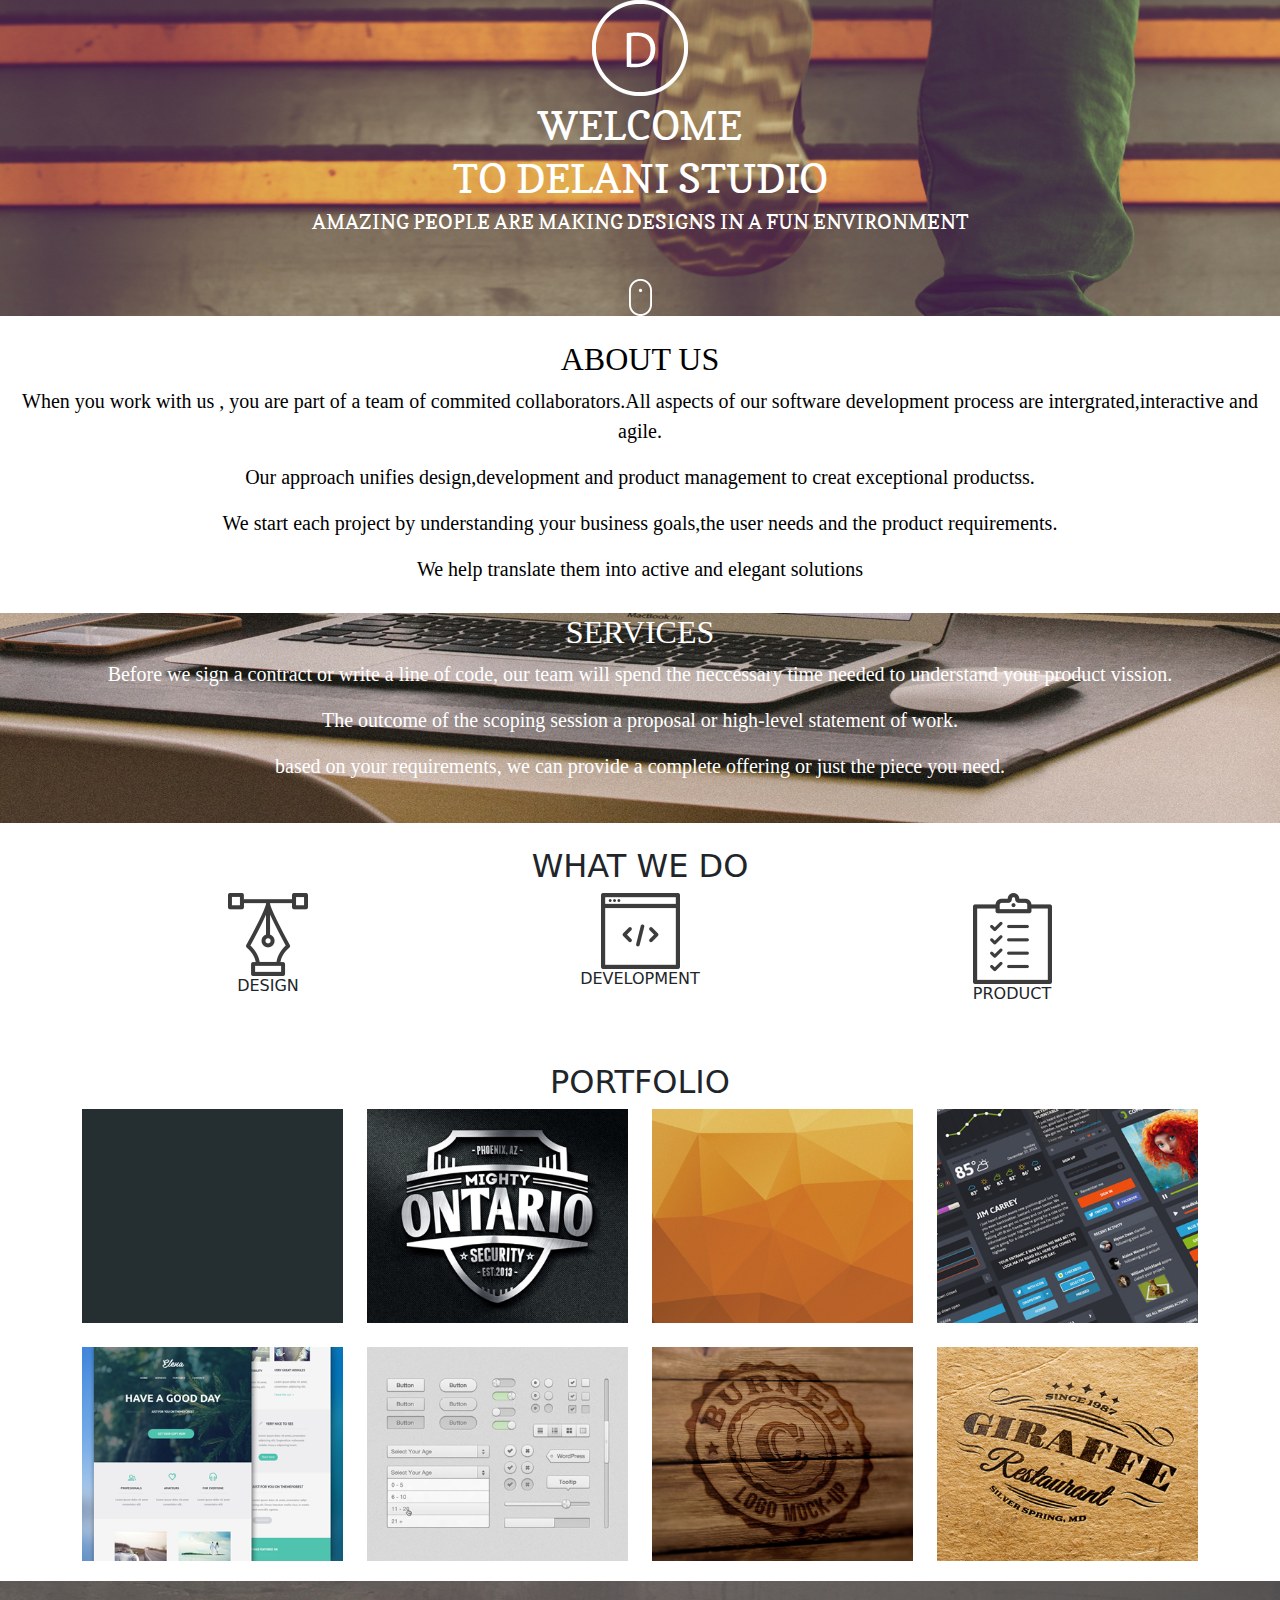
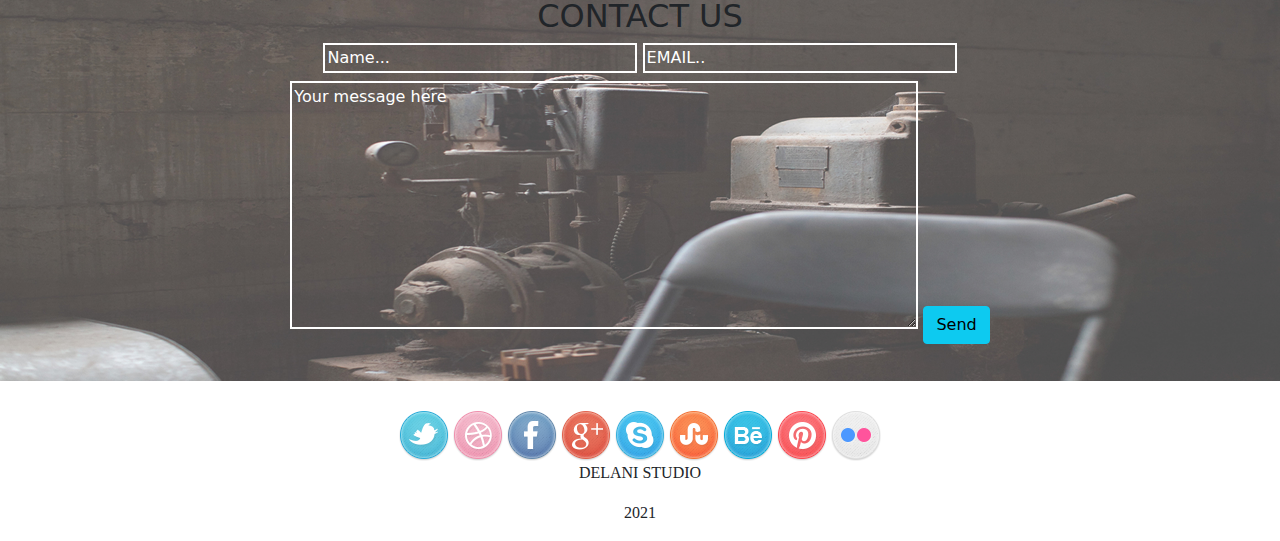
<file: index.html>
<!DOCTYPE html>
<html lang="en">

<head>
  <meta charset="UTF-8">
  <meta http-equiv="X-UA-Compatible" content="IE=edge">
  <meta name="viewport" content="width=device-width, initial-scale=1.0">
  <link rel="stylesheet" href="index.css">
  <link rel="stylesheet" href="bootstrap.css">
   <title>Delani Studio</title>
</head>

<body>
  <div class="start">
    <img src="./assets/logo.png" alt="mouse_click icon">
    <h1>WELCOME</h1>
    <h1>TO DELANI STUDIO</h1>
    <P>AMAZING PEOPLE ARE MAKING DESIGNS IN A FUN ENVIRONMENT</P>
    <img src="./assets/mouse_click.png" alt="">
  </div>
  <br>
  <div class="about" id="about-us">
    <h2 id="about">ABOUT US</h2>
    <P>When you work with us , you are part of a team of commited collaborators.All aspects of our software development
      process are intergrated,interactive and agile.</P>
    <p>Our approach unifies design,development and product management to creat exceptional productss.</p>
    <p>We start each project by understanding your business goals,the user needs and the product requirements.</p>
    <p>We help translate them into active and elegant solutions</p>
  </div>
  <div class="services">
    <div id="service">
      <h2>SERVICES</h2>
      <p>Before we sign a contract or write a line of code, our team will spend the neccessary time needed to understand
        your product vission.</p>
      <p>The outcome of the scoping session a proposal or high-level statement of work.</p>
      <p>based on your requirements, we can provide a complete offering or just the piece you need.

    </div>
  </div>
  <div class="we-do mt-4">
    <h2>WHAT WE DO</h2>
    <div class="container">
      <div class=" d-flex justify-content-center">
        <div class="col-md-4">
          <img class="design" src="./assets/design_icon.png" alt=" design icon.">
          <h6>DESIGN</h6>
          <p id="design"> Our design practice offers a full range of services including brand strategy, interaction and visual
            design and user experience testing.<br>
            Throughout your project, our designers create and implement visual design and workflows, solicit user
            feedback and work with you to make sure what gets built is what is needed.</p>
          </p>
        </div>
        <div class="col-md-4">
          <img class="dev" src="./assets/dev_icon.png" alt=" dev. icon.">
          <h6>DEVELOPMENT</h6>
          <p id="dev"> All engineers are fluent in the latest enterprise, mobile and web development technologies.
            They collaborate with your team to write, and improve code on a daily basis, using proven practices such as
            test-driven development and pair programming.</p>
          </p>
        </div>
        <div class="col-md-4">
          <img class="product" src="./assets/product_icon.png" alt="product icon.">
          <h6>PRODUCT</h6>
          <p id="product"> Planning and development is iterative. Because we are constantly coding and testing, the products we build
            are always ready to go live.
            This iterative process allows for changes as business requirements evolve.</p>
          </p>

        </div>
      </div>
    </div>
  </div>





  <div class="portfolio">
    <h2>PORTFOLIO</h2>
    <div class="container"> 
    <div class=" d-flex row" id="port">
      <div class="col-md-3" id="work1">
        <img src="assets/portfolio/work4.jpg"class="img-fluid"  alt="work1">
        <p id="over" class="text1">Themes</p>
      </div>
      <div class="col-md-3" id="work2">
        <img src="assets/portfolio/work3.jpg" class="img-fluid" alt="work2" id="work2">
        <p id="over" class="text2">Ontario security</p>
      </div>
      <div class="col-md-3" id="work3">
        <img src="assets/portfolio/work2.jpg" class="img-fluid"  alt="work3">
        <p id="over" class="text3">shapes</p>
      </div>
      <div class="col-md-3" id="work4">
        <img src="assets/portfolio/work1.jpg"class="img-fluid"   alt="work4">
        <p id="over" class="text4">jim carrey</p>
      </div>
    </div>
    <div class="d-flex row mt-4" id="port2">
      <div class="col-md-3" id="work5">
        <img src="assets/portfolio/work5.jpg" class="img-fluid"  alt="work1">
        <p id="over" class="text5">Chat App</p>
      </div>
      <div class="col-md-3" id="work6">
        <img src="assets/portfolio/work6.jpg"class="img-fluid"  alt="work2">
        <p id="over" class="text6">project 6</p>
      </div>
      <div class="col-md-3" id="work7">
        <img src="assets/portfolio/work7.jpg"class="img-fluid"  alt="work3">
        <p id="over" class="text7">Burned</p>
      </div>
      <div class="col-md-3" id="work8">
        <img src="assets/portfolio/work8.jpg" class="img-fluid"  alt="work4">
        <p id="over" class="text8">Giraffe Restaurant</p>
      </div>
    </div>
  </div>
  </div>
  <div class="contact">
    <div class="container-fluid contact">
      <h2 class="pt-3">CONTACT US</h2>
      <form id="form" class="contact-form">
        <input id="name" type="text" class="contact-form col-md-3 " placeholder="Name...">
        <input id="email"type="email"class="eml col-md-3" name="EMAIL"   placeholder="EMAIL..">
        <textarea id="msg" name="Message" class="col-md-6 mt-2" id="" cols="30" rows="10" placeholder="Your message here"></textarea>
          <button  type="submit" class="btn btn-info">Send</button>
      </form>
    </div>
  </div>
  <div class="footer">
    <footer>
      <img src="assets/social_icons/twitter.png" alt="twitter">
      <img src="assets/social_icons/dribble.png" alt="dribble">
      <img src="assets/social_icons/facebook.png" alt="facebook">
      <img src="assets/social_icons/g_plus.png" alt="g_plus">
      <img src="assets/social_icons/skype.png" alt="skype">
      <img src="assets/social_icons/stumble_upon.png" alt="stumble_upon">
      <img src="assets/social_icons/behance.png" alt="behance">
      <img src="assets/social_icons/pinterest.png" alt="pinterest">
      <img src="assets/social_icons/flickr.png" alt="flickr">
      <p>DELANI STUDIO</p>
      <p>2021</p>
    </footer>

  </div>
  <script src="https://code.jquery.com/jquery-3.6.0.min.js" integrity="sha256-/xUj+3OJU5yExlq6GSYGSHk7tPXikynS7ogEvDej/m4="crossorigin="anonymous"></script>
  <script src="script.js"></script>

</body>

</html>
</file>
<file: index.css>
@import url('https://fonts.googleapis.com/css?family=Copse|Delius+Swash+Caps|Gabriela|Unkempt&display=swap');
html{
  scroll-behavior: smooth;
}
.start{
  background-image: url('./assets/h_img.jpg');
  background-size: cover;
  background-repeat: no-repeat;
  background-size: cover;
  color: white;
  text-align: center;
   font-family: 'Copse';
   font-size: 20px;
 }
.start h1{
   margin: 5px;
}
.start p{
  padding-bottom: 2%;
}
#logo{
  margin-top: 12px;
  margin-bottom: 24px;
  width: 70px;
  height: 75px;;
}
#mouse-click{
  
  padding-top : 22px;
  margin-top: 10%;
  padding-bottom: 30px; 
 }
 .about{
 padding-bottom: 1%;
text-align: center;
font-family: Georgia, 'Times New Roman', Times, serif;
color: black;
font-size: 20px;
 }
 .services{
   text-align: center;
   padding-bottom: 2%;
   background-image: url('./assets/s_image.jpg');
   background-size: cover;
   color: white;
   font-size: 20px;
   background-repeat: no-repeat;
   font-family: Georgia, 'Times New Roman', Times, serif;
 }
 .we-do{
   text-align: center;
  }
   
 .portfolio{
  justify-content: space-between;
   padding-top: 4%;
   text-align: center;
 }
 .contact{
  background-image: url('./assets/c_image.jpg');

  background-position:  center;
  background-size: cover;
  background-repeat: no-repeat;
  /* color: white; */
  text-align: center;
  margin-top: 20px;
  height: 400px;
  }
   .footer{
    text-align: center;
     padding-top: 30px;
    font-family:  serif ;
  
  }
      
 .we-do p{
   display: none;
 }
 input,textarea{
   background-color: transparent;
   border: 2px solid white;
   color: white;
 }
 ::placeholder{
   color: white;
 }
 .portfolio img{
   column-gap: 10px;
 }
 
 #over{
   position: relative;
   bottom: 60%;
   color:white;
   left: 15%;
   background-color: rgba(0, 0, 0, 0.3);
   width: 70%;
   height: 55%;
   border: white 5px solid;
   font-size: 30px;
   
 }
 #over{
   display: none;
 }
</file>
